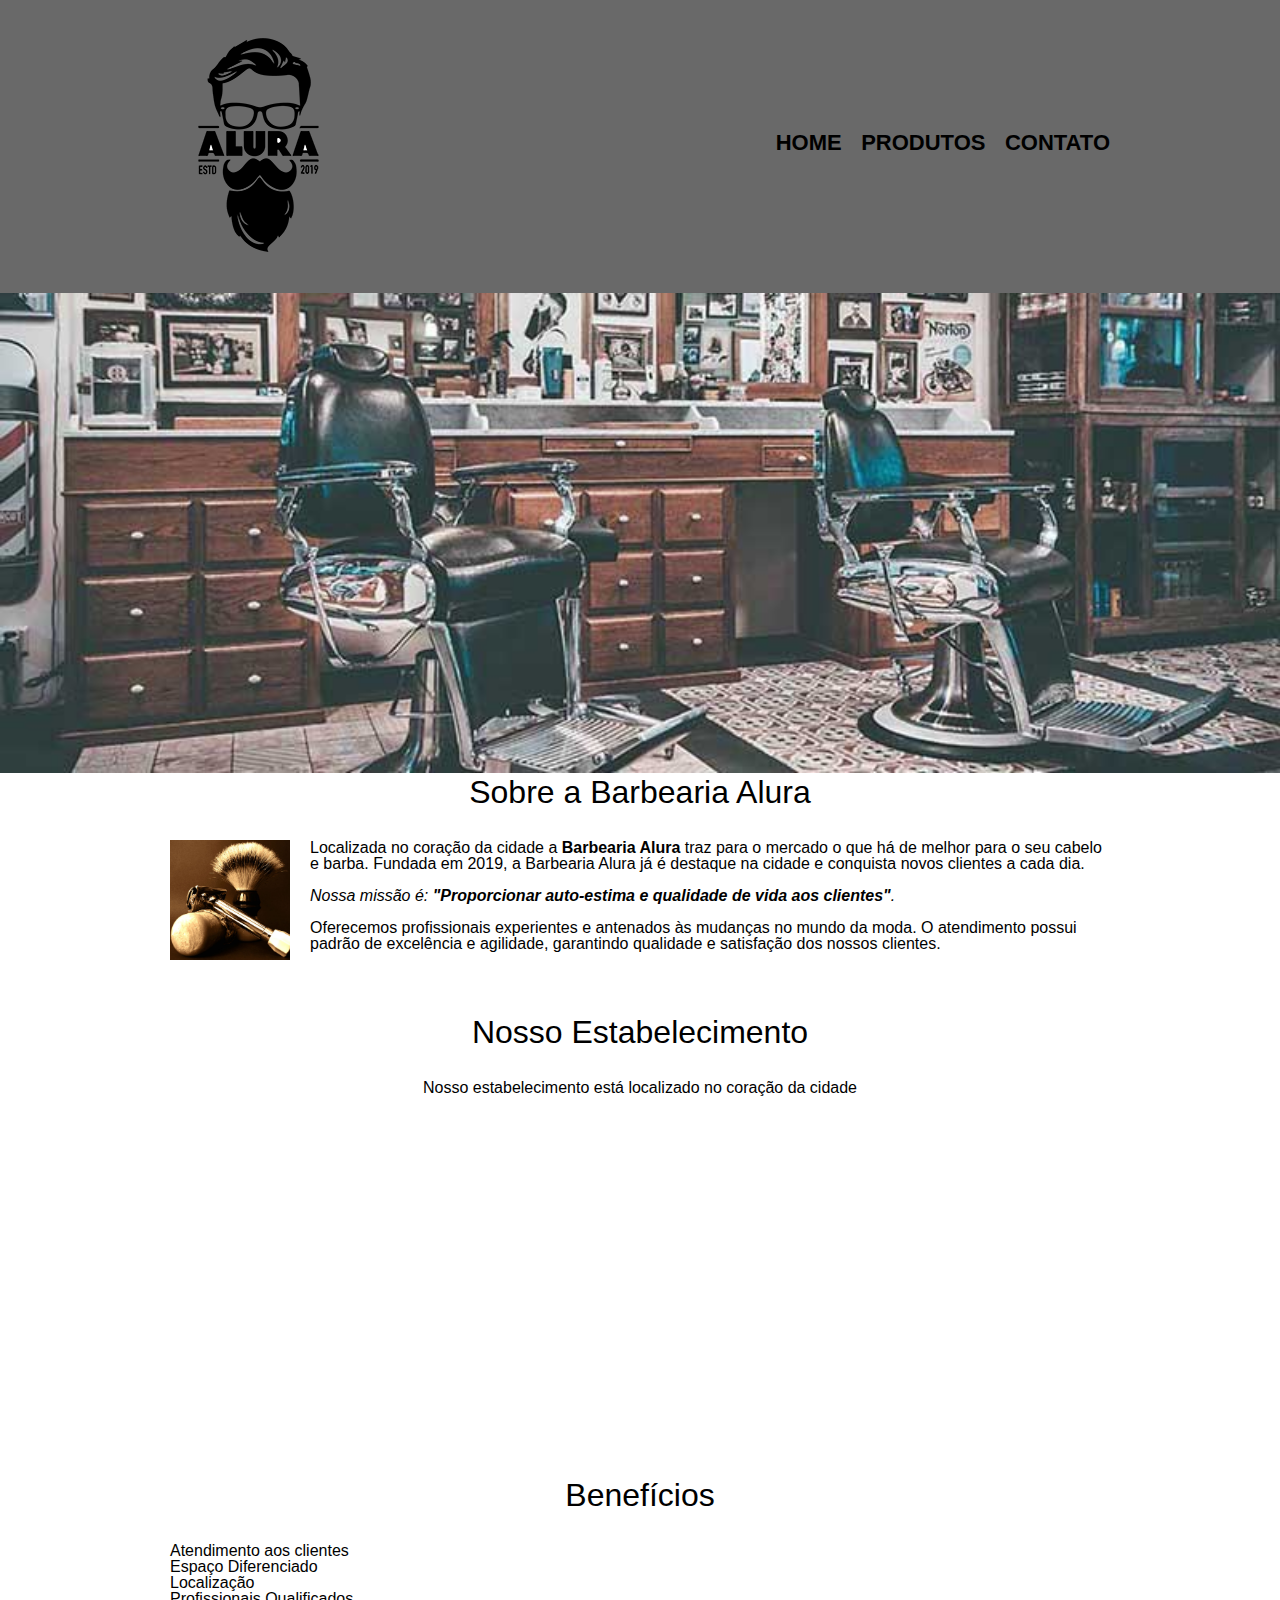
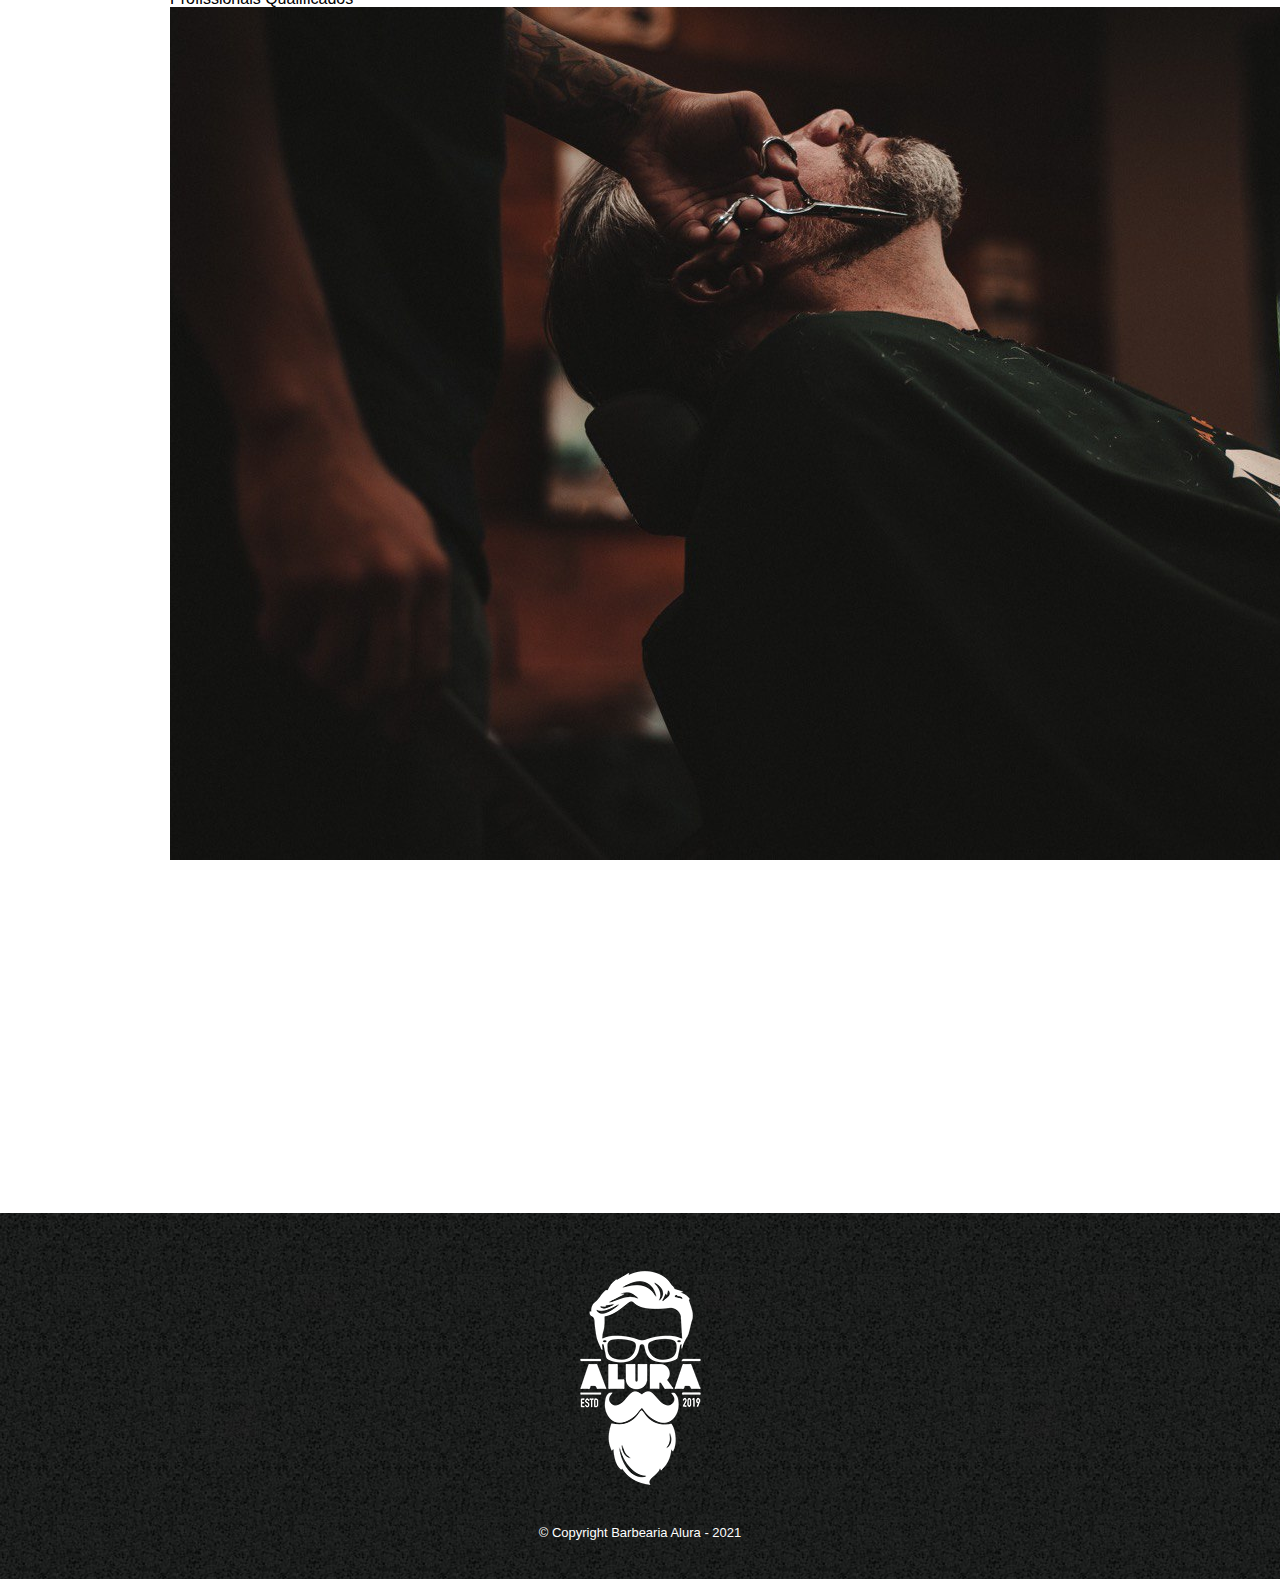
<file: index.html>
<!DOCTYPE html>
<html lang="pt-br">
	
	<head>
		<meta charset="UTF-8">
		<title>Barbearia Alura</title>
		<link rel="stylesheet" type="text/css" href="css/reset.css">
		<link rel="stylesheet" type="text/css" href="css/style.css">
			
	</head>


	<body>
		<header id="cabeçalho">
		<div class="caixa">
			<h1><img src="img/logo.png" alt="Logo da Barbearia Alura"></h1>
			<nav>	
				<ul>
					<li class="navegacao"><a href="index.html">Home</a></li>
					<li><a href="produtos.html">Produtos</a></li>
					<li><a href="contato.html">Contato</a> </li>
				</ul>
			</nav>
		</div>
	</header>
			<img class="banner" src="img/banner.jpg">
	<main>
		
		<section class="principal">
			
				<h2 class="titulo-principal">Sobre a Barbearia Alura</h2>

				<img src="img/utensilios.jpg" class="utensilios" alt="Utensílios de um barbeiro">
		
				<p>Localizada no coração da cidade a <strong>Barbearia Alura</strong> traz para o mercado o que há de melhor para o seu cabelo e barba. Fundada em 2019, a Barbearia Alura já é destaque na cidade e conquista novos clientes a cada dia.</p>

				<p id="missao"><em>Nossa missão é: <strong>"Proporcionar auto-estima e qualidade de vida aos clientes"</strong>.</em></p>

				<p>Oferecemos profissionais experientes e antenados às mudanças no mundo da moda. O atendimento possui padrão de excelência e agilidade, garantindo qualidade e satisfação dos nossos clientes.</p>
		</section>

		<section class="mapa">
			<h2 class="titulo-principal">Nosso Estabelecimento</h2>
			<p>Nosso estabelecimento está localizado no coração da cidade</p>
			<iframe src="https://www.google.com/maps/embed?pb=!1m18!1m12!1m3!1d16736.009575969536!2d-46.635061959887366!3d-23.588584265340046!2m3!1f0!2f0!3f0!3m2!1i1024!2i768!4f13.1!3m3!1m2!1s0x94ce5a2b2ed7f3a1%3A0xab35da2f5ca62674!2sCaelum%20-%20Escola%20de%20Tecnologia!5e0!3m2!1spt-BR!2sbr!4v1644073842541!5m2!1spt-BR!2sbr" width="100%" height="300" style="border:0;" allowfullscreen="" loading="lazy"></iframe>
		</section>

		<section class="beneficios"> 
			<h3  class="titulo-principal">Benefícios</h3>
			<ul class="itens">
				<li >Atendimento aos clientes</li>
				<li >Espaço Diferenciado</li>
				<li	>Localização</li>
				<li >Profissionais Qualificados</li>
			</ul>
			<img src="img/beneficios.jpg" class="imagembeneficios">
			<div class="video">
				<iframe width="560" height="315" src="https://www.youtube.com/embed/wcVVXUV0YUY" title="YouTube video player" frameborder="0" allow="accelerometer; autoplay; clipboard-write; encrypted-media; gyroscope; picture-in-picture" allowfullscreen></iframe>
			</div>
		</section>
	</main>

		

	<footer>
		<img src="img/logo-branco.png" alt="Logo da Barbearia Alura">
		<p id="copyright">&copy; Copyright Barbearia Alura - 2021</p>
	</footer>

	</body>
</html>
</file>
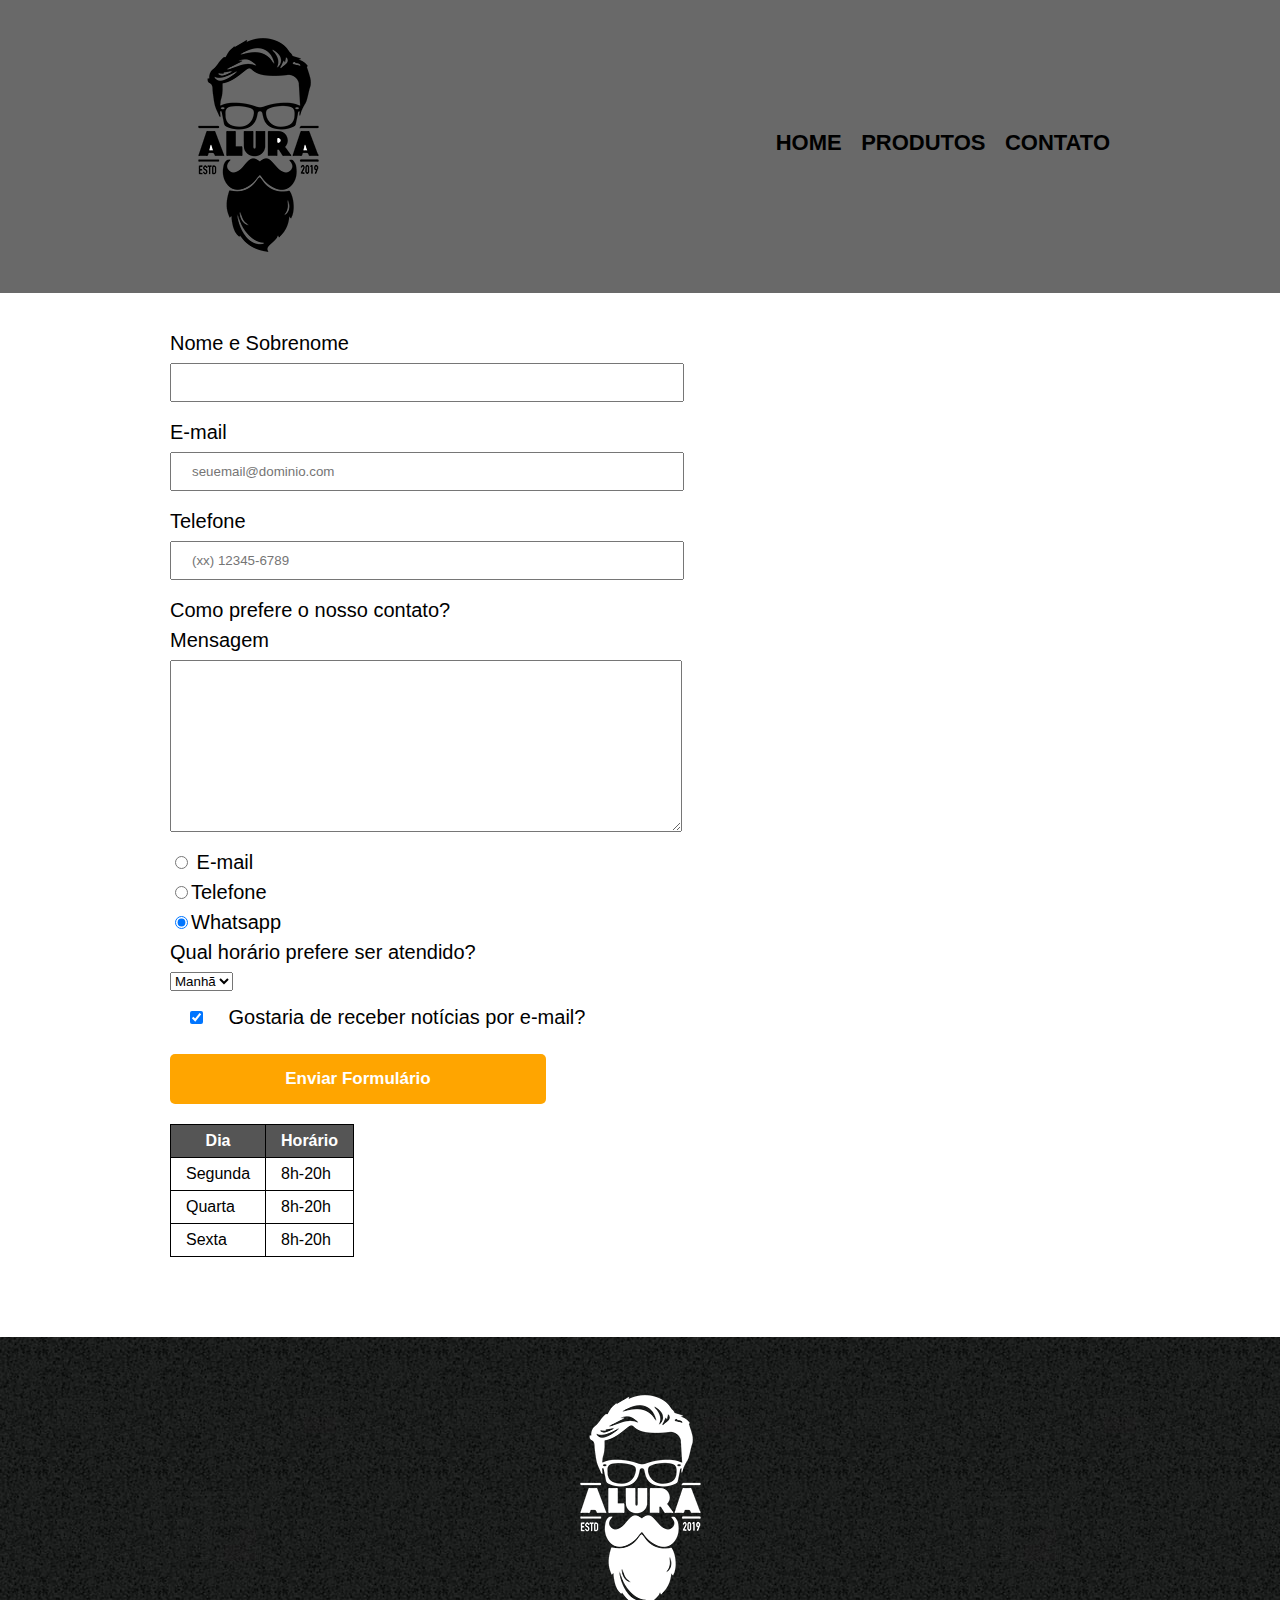
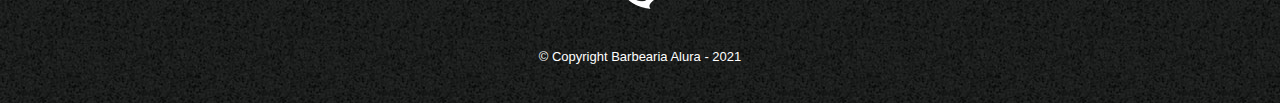
<file: contato.html>
<!DOCTYPE html>
<html lang="pt-br">
<head>
	<meta charset="utf-8">
	<title>Barbearia Alura - Contato</title>
	<link rel="stylesheet" type="text/css" href="css/reset.css">
	<link rel="stylesheet" type="text/css" href="css/style.css">
	<link rel="preconnect" href="https://fonts.googleapis.com">
	<link rel="preconnect" href="https://fonts.gstatic.com" crossorigin>
</head>
<body>
	<header id="cabeçalho">
		<div class="caixa">
			<h1><img src="img/logo.png" alt="Logo da Barbearia Alura"></h1>
			<nav>	
				<ul>
					<li class="navegacao"><a href="index.html">Home</a></li>
					<li><a href="produtos.html">Produtos</a></li>
					<li><a href="contato.html">Contato</a> </li>
				</ul>
			</nav>
		</div>
	</header>

	<main>
		<form>
			<label for="nomesobrenome">Nome e Sobrenome</label>
			<input class="input-padrao" type="text" id="nomesobrenome" required>
			<label for="email">E-mail</label>
			<input class="input-padrao" type="email" id="email" required placeholder="seuemail@dominio.com">
			<label  for="telefone">Telefone</label>
			<input class="input-padrao" type="tel" id="telefone" placeholder="(xx) 12345-6789">

			<fieldset>
				<legend>Como prefere o nosso contato?</legend>
				<label for="mensagem">Mensagem</label>
				<textarea class="input-padrao" cols="70"	rows="10" id="mensagem" required></textarea>

				<label for="radio-email"><input type="radio" name="contato" id="radio-email">
					E-mail</label>

				<label for="radio-telefone"><input type="radio" name="contato" id="radio-telefone">Telefone</label>
				
				<label for="radio-whatsapp"><input type="radio" name="contato" id="radio-whatsapp" checked>Whatsapp</label>
				

				<fieldset>
				<legend>Qual horário prefere ser atendido?</legend>
			<select>
				<option>Manhã</option>
				<option>Tarde</option>
				<option>Noite</option>
			</select>
			</div>
			


				<label><input id="checkbox" type="checkbox" name="" checked> Gostaria de receber notícias por e-mail?</label>
			</div>

			
			<input type="submit" value="Enviar Formulário" class="enviar">


		</form>
		
		<table>
			<thead>
			<tr>
				<th>Dia</th>
				<th>Horário</th>
			</tr>
			</thead>
			<tbody>
				<tr>
				<td>Segunda</td>
				<td>8h-20h</td>
			</tr>
			<tr>
				<td>Quarta</td>
				<td>8h-20h</td>
			</tr>
			<tr>
				<td>Sexta</td>
				<td>8h-20h</td>
			</tr>
			</tbody>
			
		</table>

	</main>

	<footer>
		<img src="img/logo-branco.png" alt="Logo da Barbearia Alura">
		<p id="copyright">&copy; Copyright Barbearia Alura - 2021</p>
	</footer>
</body>
</html>
</file>
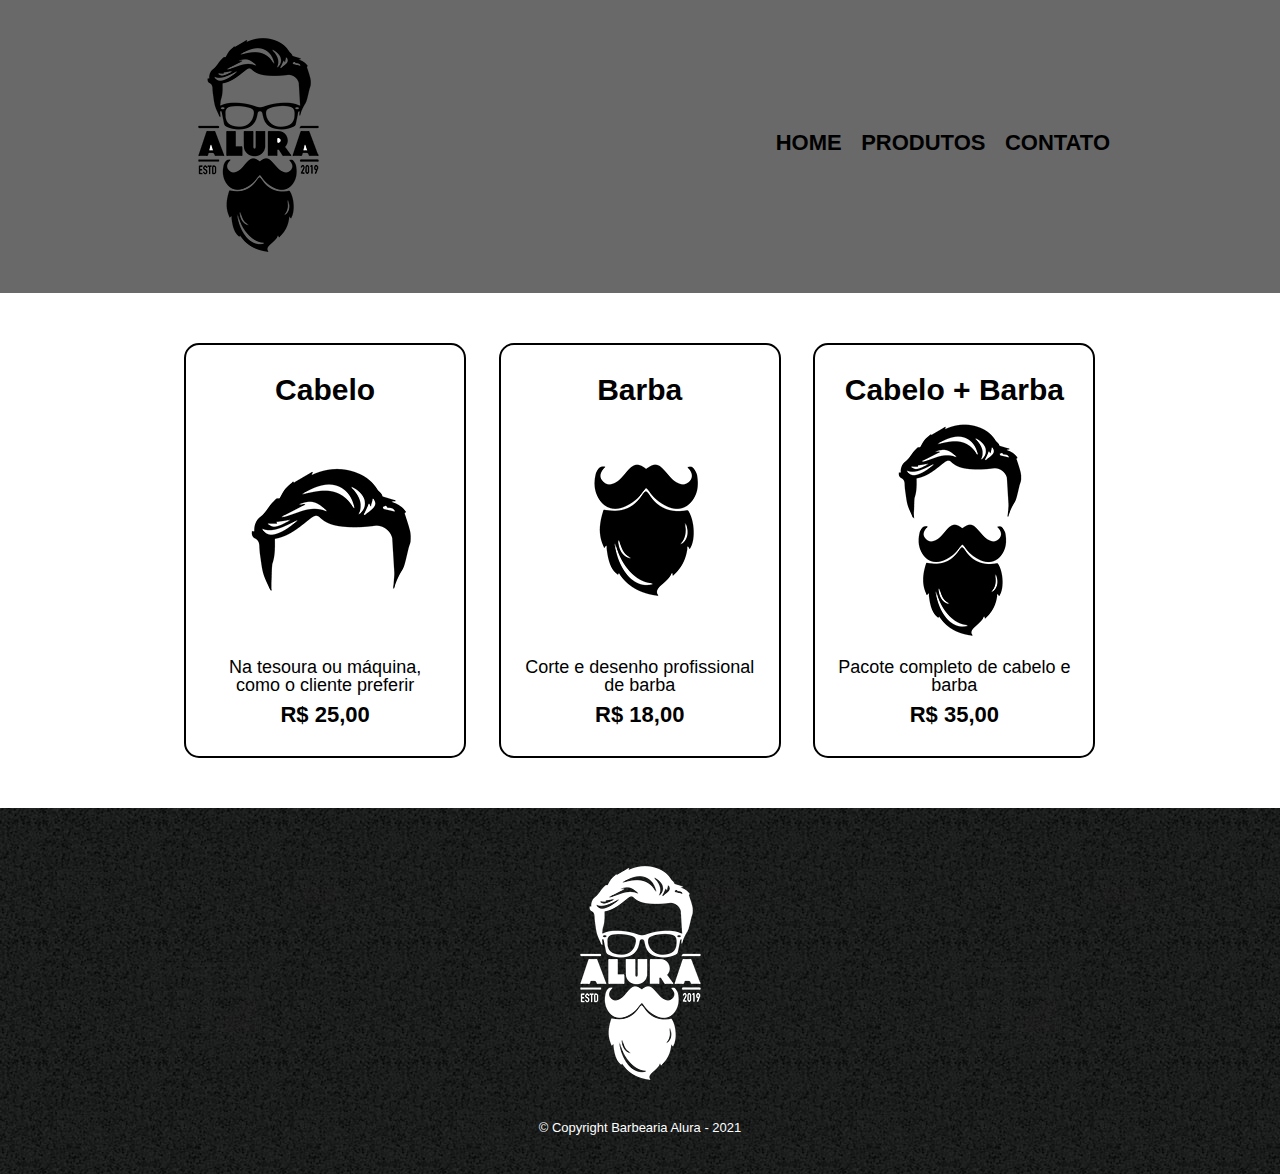
<file: produtos.html>
<!DOCTYPE html>
<html lang="pt-br">
<head>
	<meta charset="utf-8">
	<title>Barbearia Alura - Produtos</title>
	<link rel="stylesheet" type="text/css" href="css/reset.css">
	<link rel="stylesheet" type="text/css" href="css/style.css">
</head>
<body>
	<header id="cabeçalho">
		<div class="caixa">
			<h1><img src="img/logo.png"></h1>
			<nav>	
				<ul>
					<li class="navegacao"><a href="index.html">Home</a></li>
					<li><a href="produtos.html">Produtos</a></li>
					<li><a href="contato.html">Contato</a> </li>
				</ul>
			</nav>
		</div>
	</header>

	<main>
		<ul class="produtos">
			<li>
				<h2>Cabelo</h2>
				<img src="img/cabelo.jpg">
				<p class="descricao">Na tesoura ou máquina, como o cliente preferir</p>
				<p class="preco">R$ 25,00</p>
			</li>
			<li>
				<h2>Barba</h2>
				<img src="img/barba.jpg">
				<p class="descricao">Corte e desenho profissional de barba</p>
				<p class="preco">R$ 18,00</p>
			</li>
			<li>
				<h2>Cabelo + Barba</h2>
				<img src="img/cabelo+barba.jpg">
				<p class="descricao">Pacote completo de cabelo e barba</p>
				<p class="preco">R$ 35,00</p>
			</li>
		</ul>
	</main>

	<footer>
		<img src="img/logo-branco.png">
		<p id="copyright">&copy; Copyright Barbearia Alura - 2021</p>
	</footer>
</body>
</html>
</file>
<file: css/style.css>
body{
	font-family: 'Montserrat', sans-serif;
}

header{
	background: #696969;
	padding: 20px;
}	

.caixa{
	width: 940px;
	position: relative;
	margin: 0 auto;
}

nav{
	position: absolute;
	top:112px;
	right: 0;
}

nav li{
	display: inline;
	margin: 0 0 0 15px;

	
}
nav a{
	text-transform: uppercase;
	color:#000000;
	font-weight: bold;
	font-size: 22px;
	text-decoration: none;
}

nav a:hover{
	color:#F3AAF5;
	text-decoration: underline;
}


.produtos{
	width: 940px;
	margin: 0 auto;
	padding: 50px 0;

}

.produtos li {
	text-align: center;
	display: inline-block;
	width: 30%;
	vertical-align: top;
	margin:0 1.5%;
	padding: 30px 20px;
	box-sizing: border-box;
	border: 2px solid black;
	border-radius: 15px;
}

.produtos li:hover{
	border-color: gray;
}


.produtos li:active{
	border-color: #A3E4A1;
}

.produtos li:hover h2{
	font-size: 34px;

}

.produtos h2 {
	font-size: 30px;
	font-weight: bold;
}
.descricao{
	font-size: 18px;
}
.preco{
	font-size: 22px;
	font-weight: bold;
	margin-top: 10px;
}

footer{
	text-align: center;
	background: url(../img/bg.jpg);
	padding: 40px 0;
}

#copyright{
	color: #FFFFFF;
	font-size: 13px;
	margin-top: 20px;
}

main{
	width: 940px;
	margin: 0 auto;
}

form{
	margin: 40px 0;
}
form label, form legend{
	display: block;
	font-size: 20px;
	margin: 0 0 10px;
}

.input-padrao{
	display: block;
	margin: 0 0 20px;
	padding: 10px 20px;
	width: 50%;
}

#checkbox{
	margin: 20px;
}

.enviar{
	background:orange;
	color: white;
	border-radius: 5px;
	border: none;
	padding: 15px 0;
	width: 40%;
	font-size: 17px;
	font-weight: bold;
	transition: 1s all;
	cursor: pointer;
}

.enviar:hover{
	background:darkorange;
	transform: scale(1.2) rotate(360deg);

}

table{
	margin: 20px 0 40px;
}

thead{
	background: #555555;
	color:white;
	font-weight: bold;
	
}

td, th{
	border: 1px solid black;
	padding: 8px 15px;
}

/*css da página principal*/
.banner{
	width: 100%;
}

.titulo-principal{
	text-align: center;
	font-size: 2em;
	margin: 0 0 1em;
	clear: left;
}

.principal p{
	margin:0 0 1em;
}

.principal strong{
	font-weight: bold;
}

.principal em{
	font-style: italic;
}

.imagem-beneficios{
	width: 60%
}

.utensilios{
	width: 120px;
	float: left;
	margin: 0 20px 20px 0;
}

.mapa{
	padding: 3em 0;
}
.mapa p{
	margin-bottom: 2em;
	text-align: center;
}
.video{
	width: 560px;
	margin: 1em auto;
}
</file>
